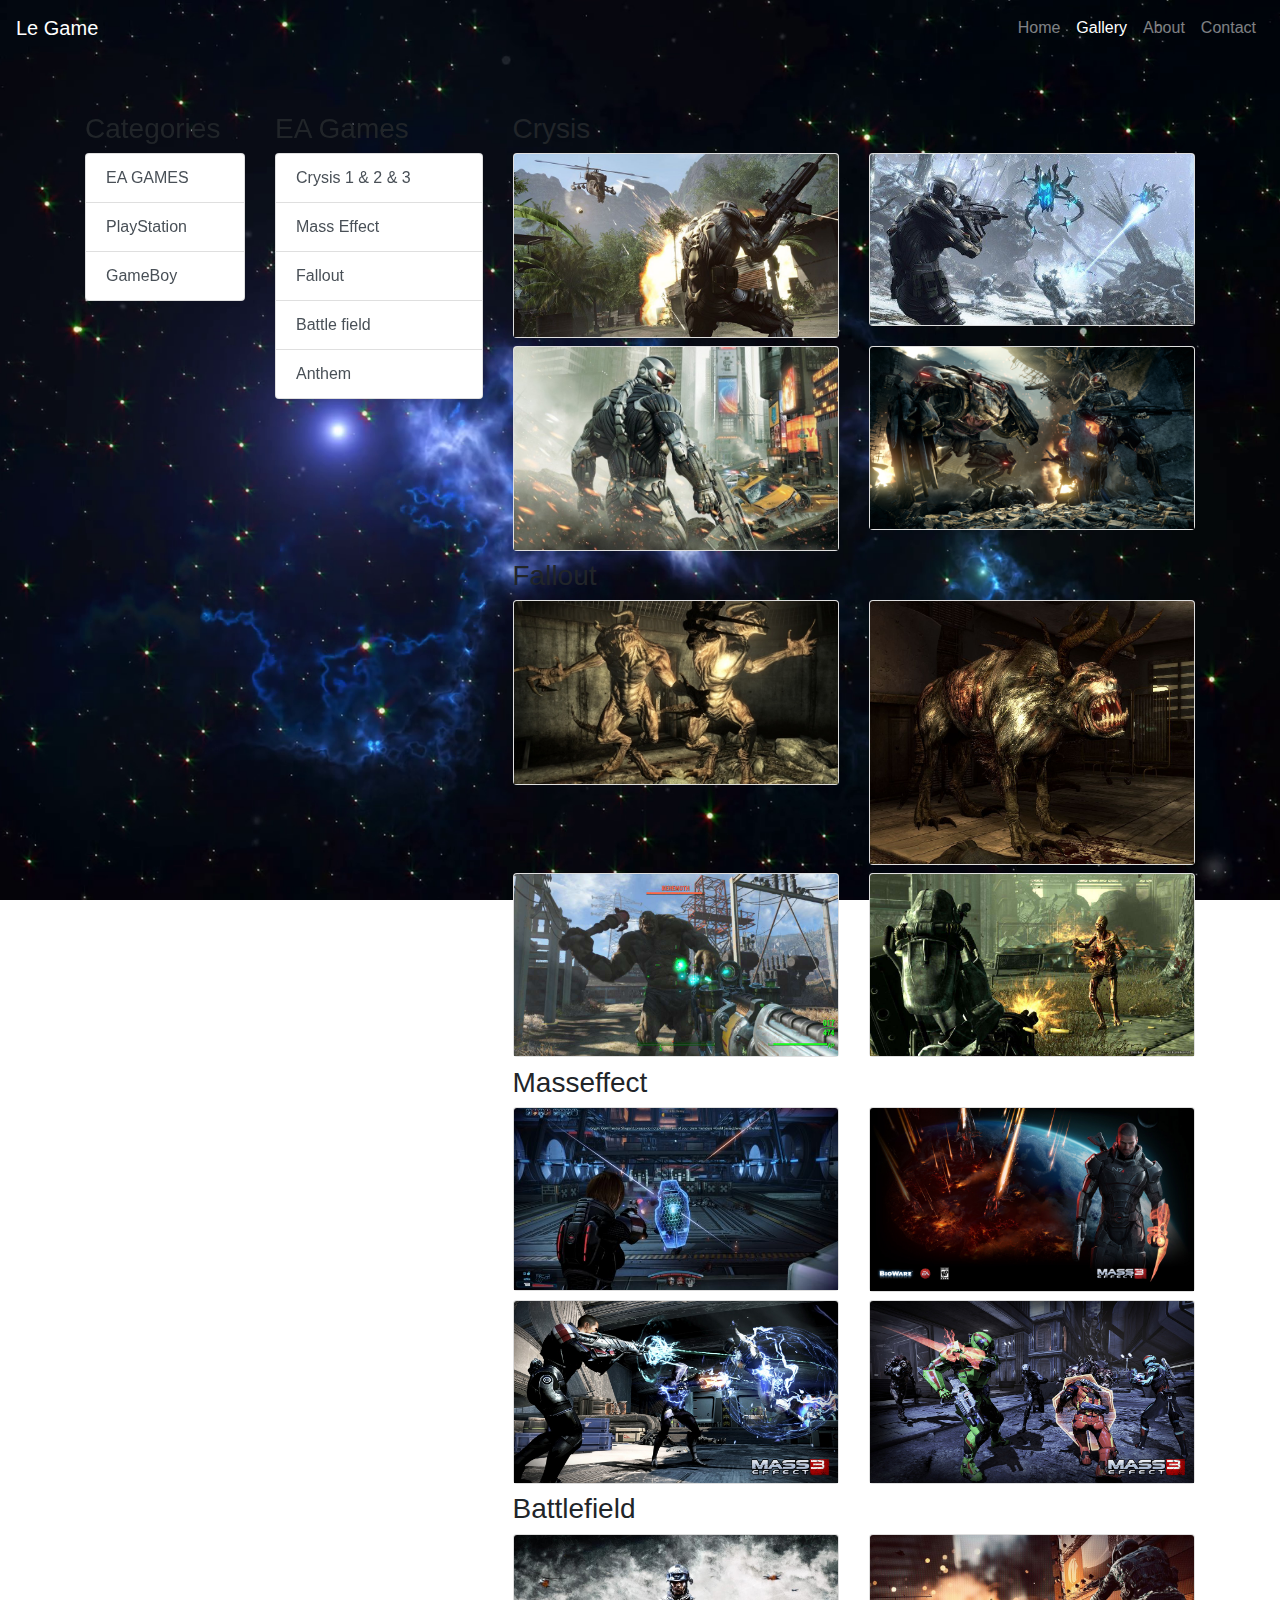
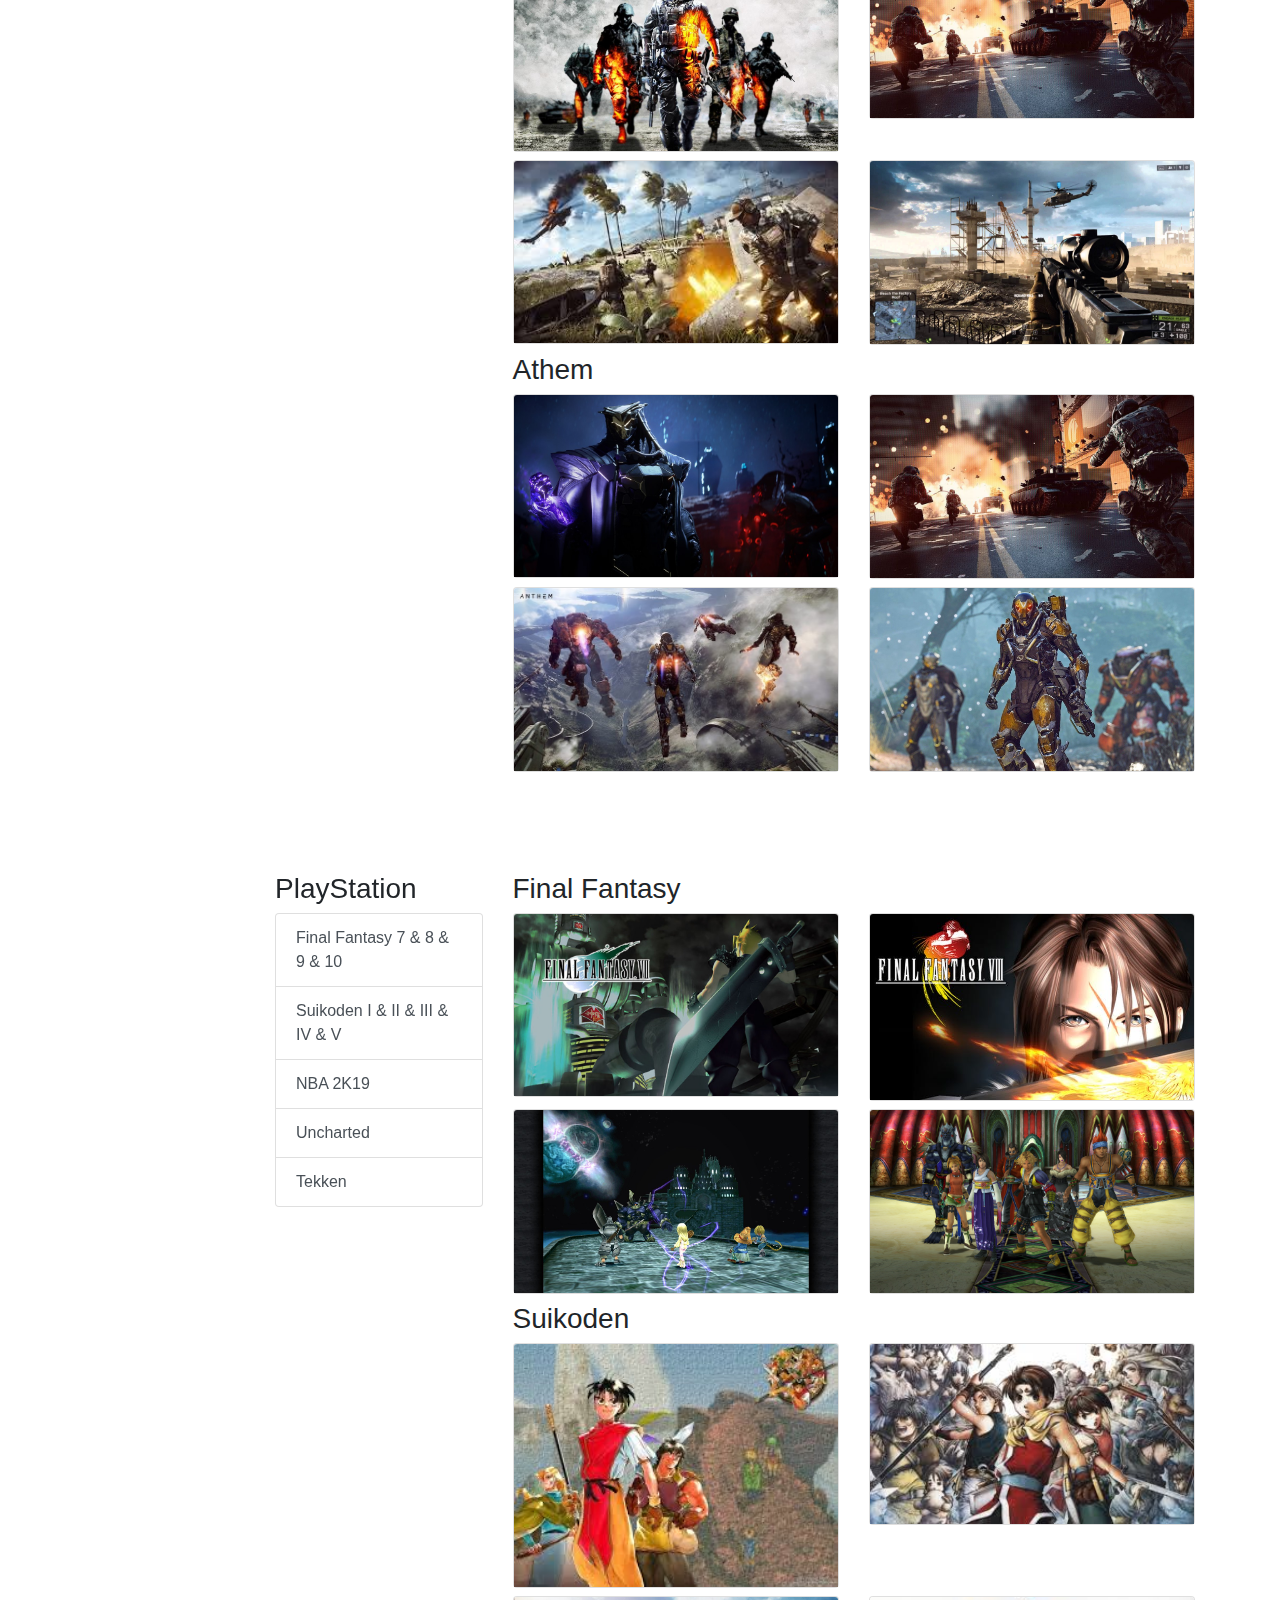
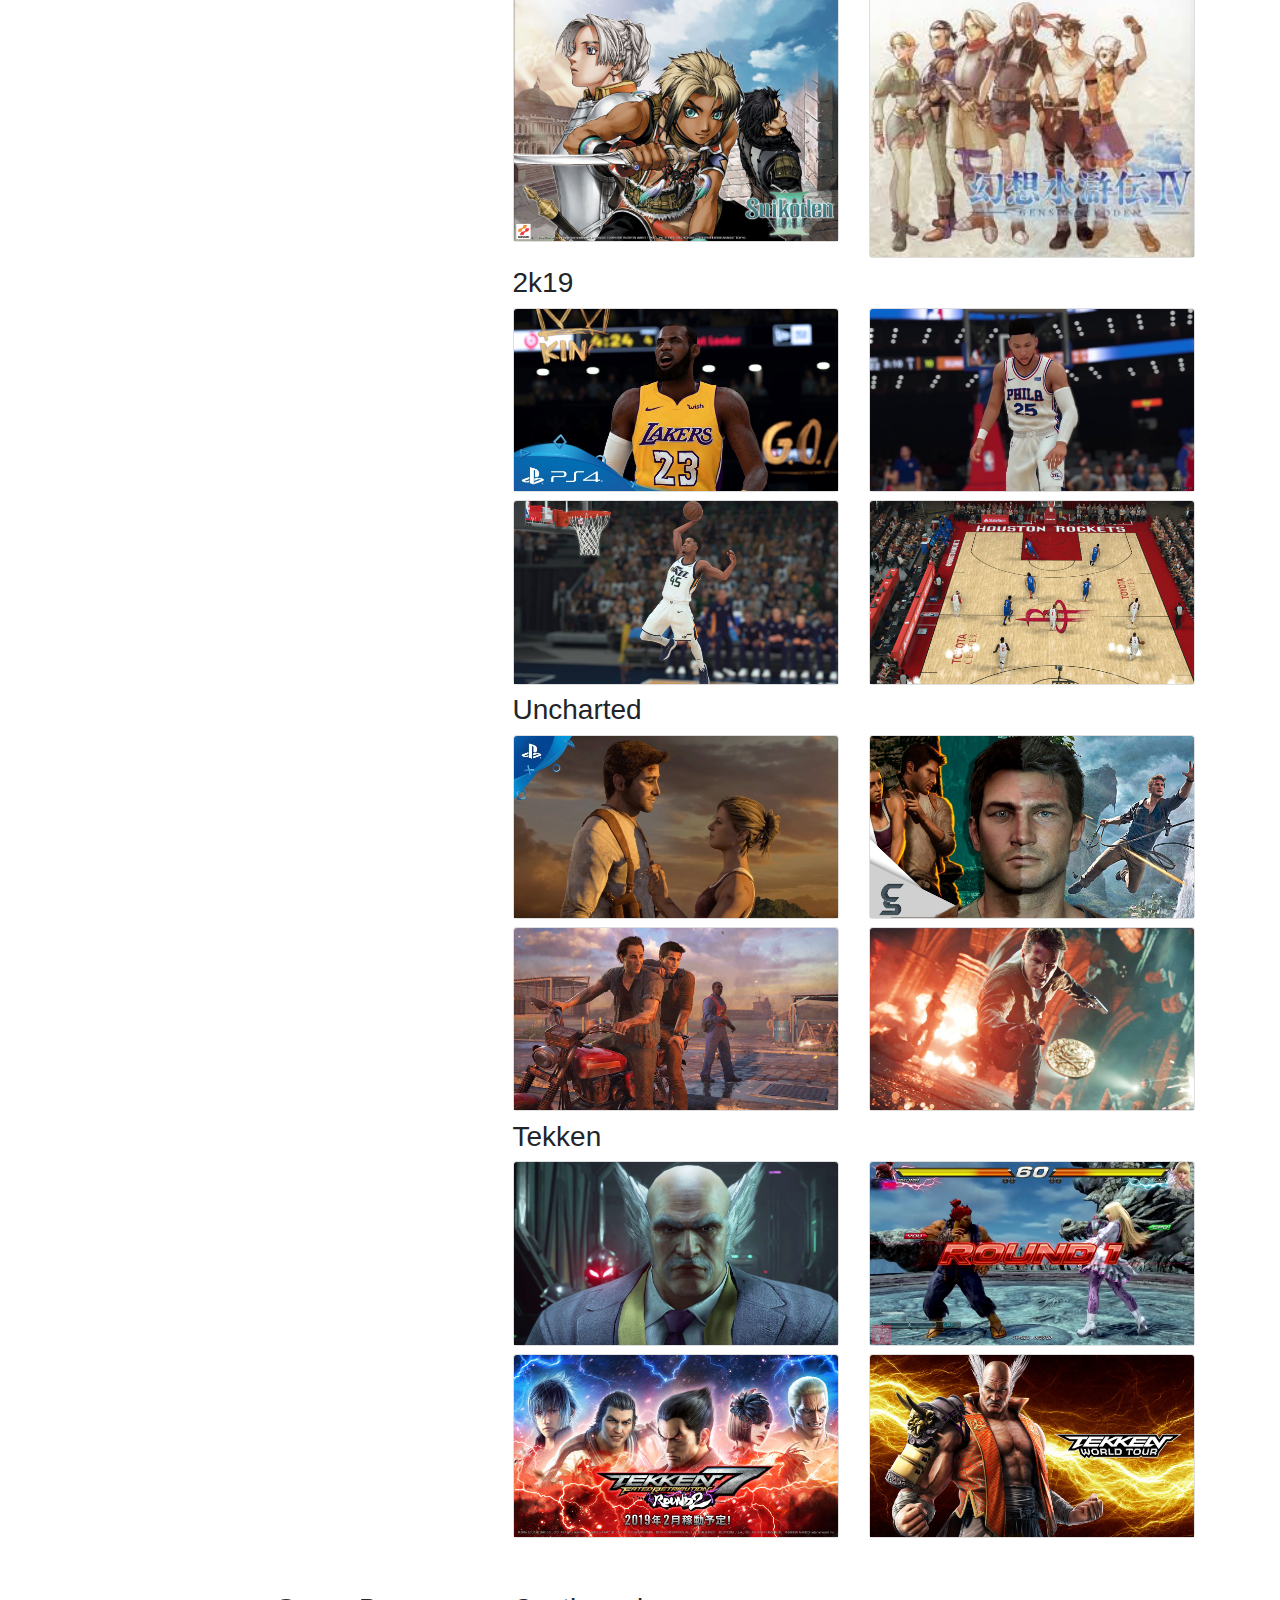
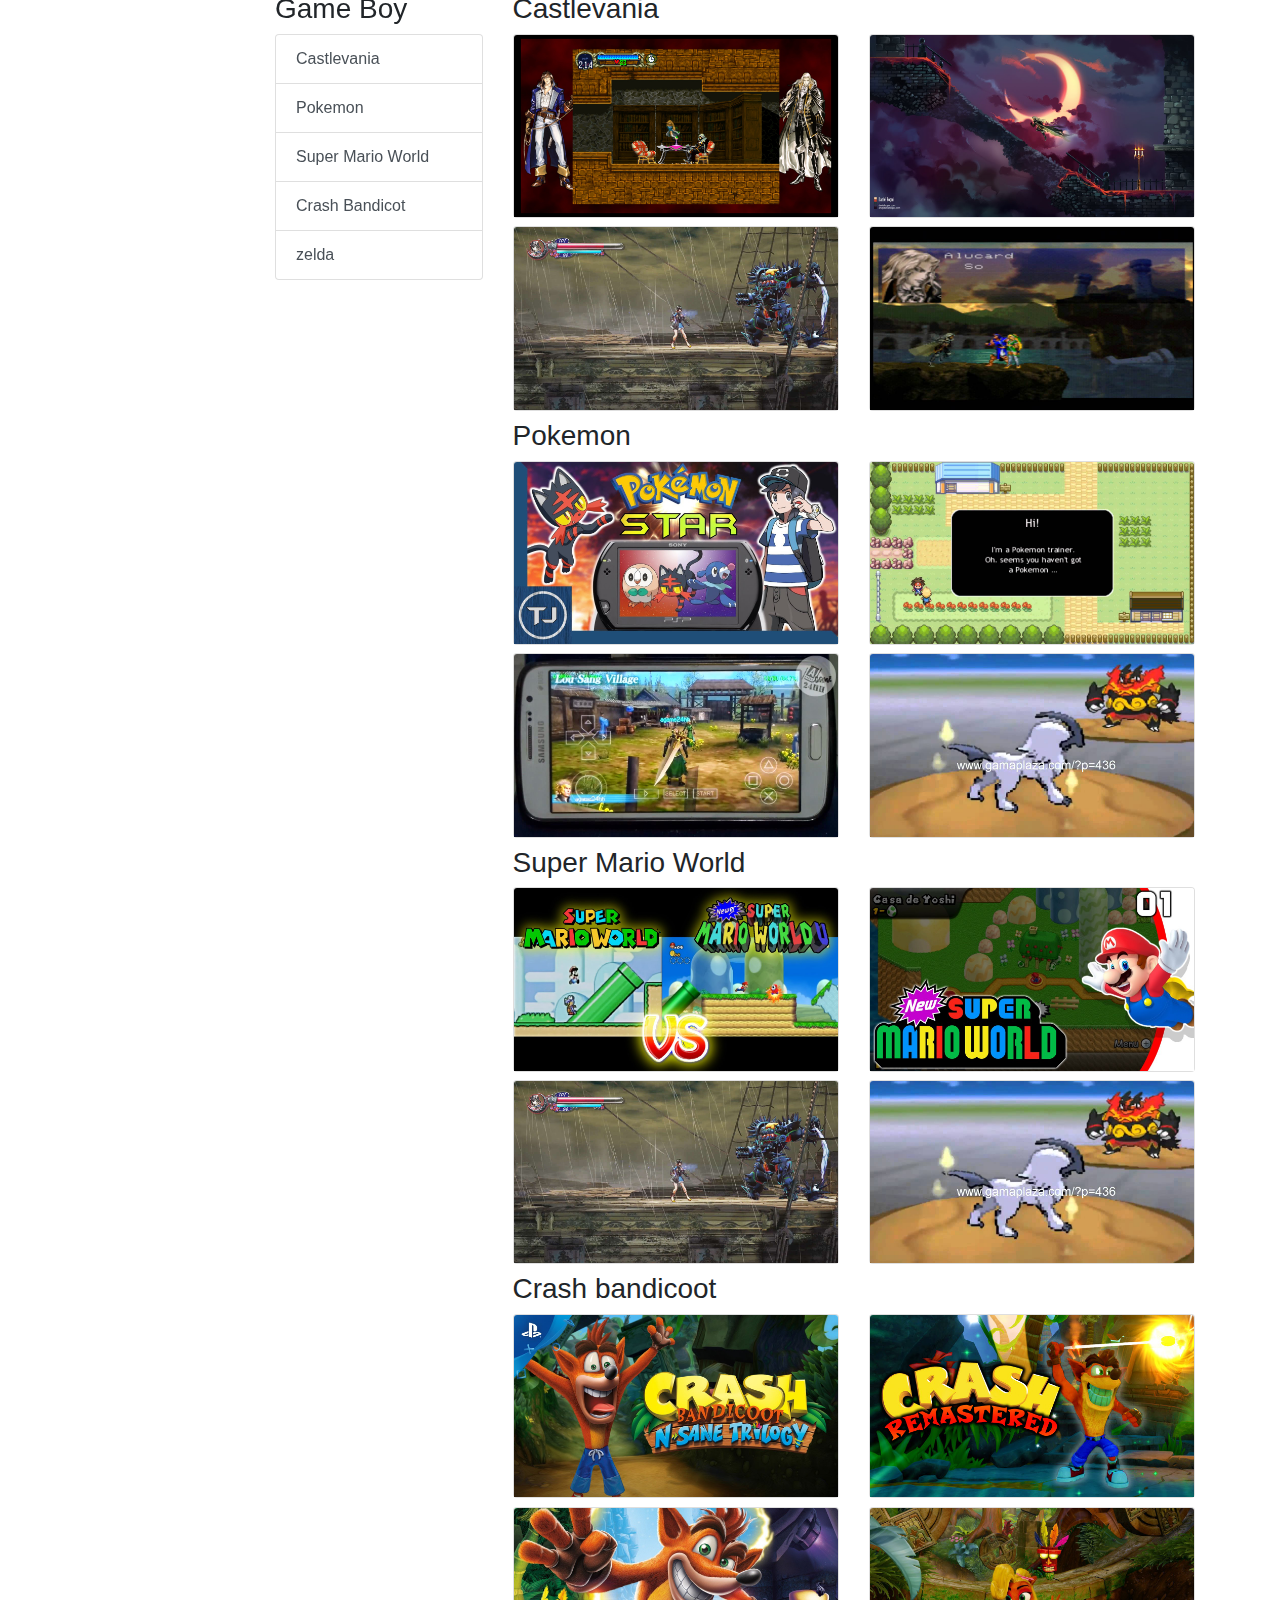
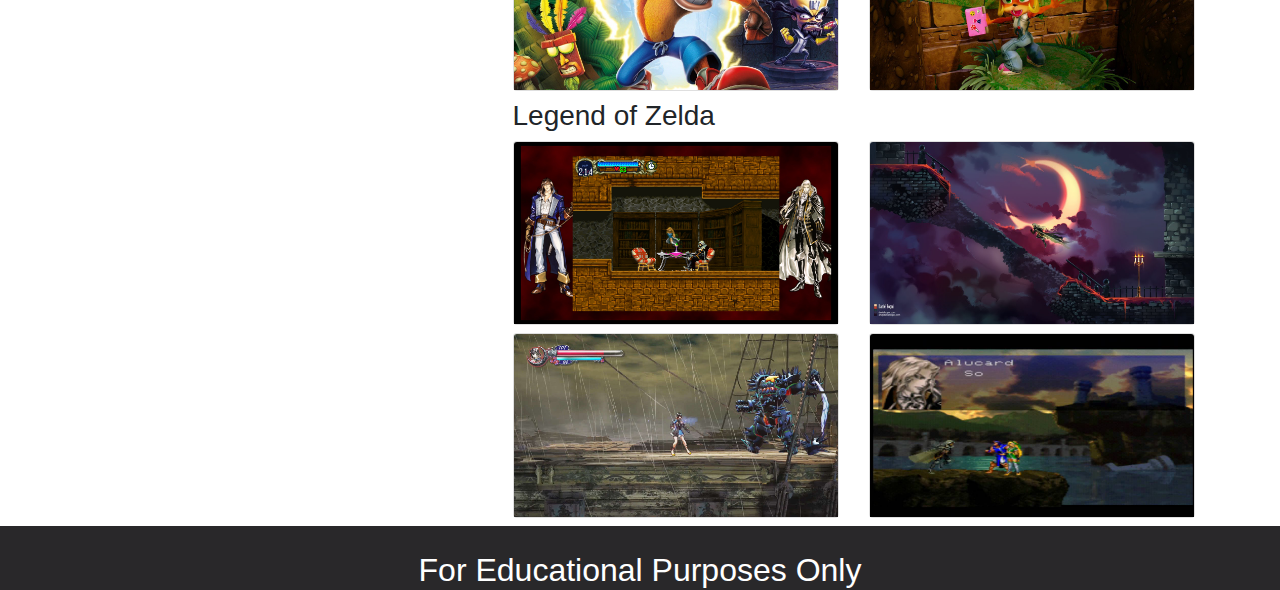
<file: gallery.html>
<html>
<head>
	<meta charset="utf-8">
	<meta name="viewport" content="width=device-width, initial-scale=1.0, maximum-scale=1.0">
	<meta http-equiv="X-UA-Compatible" content="IE-Edge">
	<link rel="stylesheet" type="text/css" href="assets/css/bootstrap.min.css">
	<link rel="stylesheet" type="text/css" href="assets/styles/style.css">
	<link rel="stylesheet" type="text/css" href="assets/css/animate.css">

	<link rel="stylesheet" type="text/css" href="assets/css/lightbox.css">

	<script type="text/javascript" src="assets/jss/jquery-3.3.1.min.js">
	</script>
	<script type="text/javascript" src="assets/jss/bootstrap.min.js"></script>
	<script type="text/javascript" src="assets/jss/popper.min.js"></script>

	<script type="text/javascript" src="assets/jss/lightbox.js"></script>

	<link rel="stylesheet" href="https://use.fontawesome.com/releases/v5.5.0/css/all.css" integrity="sha384-B4dIYHKNBt8Bc12p+WXckhzcICo0wtJAoU8YZTY5qE0Id1GSseTk6S+L3BlXeVIU" crossorigin="anonymous">



	<title>This is Gallery</title>
</head>
<body>
	<div class="container-fluid">
		<!-- top -->
		<header>
			<!-- nav -->
			<nav class="navbar navbar-expand-lg navbar-dark bg-transparent">
				<a class="navbar-brand" href="#">
					Le Game
				</a>

				<button class="navbar-toggler" type="button" data-toggle="collapse" data-target="#navbarSupportedContent" aria-controls="navbarSupportedContent" aria-expanded="false" aria-label="Toggle navigation">
					<span class="navbar-toggler-icon"></span>
				</button>

				<div class="collapse navbar-collapse" id="navbarSupportedContent">
					<ul class="navbar-nav ml-auto">
						<li class="nav-item">
							<a class="nav-link" href="home.html">Home</a>
						</li>
						<li class="nav-item active">
							<a class="nav-link" href="gallery.html">Gallery<span class="sr-only">(current)</span></a>
						</li>
						
						<li class="nav-item">
							<a class="nav-link" href="about.html">About</a>
						</li>
						<li class="nav-item">
							<a class="nav-link" href="Contacts.html">Contact</a>
						</li>
					</ul>
				</div>
			</nav>
		</header>
		<!-- body -->
		<main>
			<div class="container">
				<div class="row" style="margin-top: 5%;">
					<!-- Categories -->
					<div class="col-md-2 d-sm-block">
						<nav class="nav flex-column sticky-top">

							<h3>Categories</h3>

							<div class="list-group animated rollin delay-0s">
								<a href="#ea" class="list-group-item list-group-item-action">EA GAMES</a>
								<a href="#PST" class="list-group-item list-group-item-action">PlayStation</a>
								<a href="#gby" class="list-group-item list-group-item-action">GameBoy</a>
								
							</div>
						</nav>
					</div>

					<div class="col-md-10 d-sm-block">
						<!-- Ea games -->
						<div class="row" style="margin-top: 0%;">
							<div class="col-md-3 d-sm-block">
								<nav class="nav flex-column sticky-top">

									<h3 id="ea">EA Games</h3>

									<div class="list-group animated rollin delay-0s">
										<a href="#crysis" class="list-group-item list-group-item-action">Crysis 1 & 2 & 3</a>
										<a href="#masse" class="list-group-item list-group-item-action">Mass Effect </a>
										<a href="#fllout" class="list-group-item list-group-item-action">Fallout</a>
										<a href="#btfield" class="list-group-item list-group-item-action">Battle field</a>
										<a href="#athem" class="list-group-item list-group-item-action">Anthem</a>

									</div>
								</nav>
							</div>

							<div class="col-md-9 col-12 animated bounceInUp	delay-0s">

								<h3 id="crysis">Crysis</h3>


								<div class="row">
									<div class="col-12 col-md-6">
										<div class="card">
											<a href="assets/images/crysisg1.jpg" data-lightbox="Crysis"><img class="card-img-top img-fluid" src="assets/images/crysisg1.jpg"></a>
										</div>	
									</div>

									<div class="col-12 col-md-6">
										<div class="card">
											<a href="assets/images/crysisg2.jpg" data-lightbox="Crysis"><img class="card-img-top img-fluid" src="assets/images/crysisg2.jpg">
											</a>
										</div>	

									</div>
								</div>

								<div class="row">
									<div class="col-12 col-md-6">
										<div class="card">
											<a href="assets/images/crysisg3.jpg" data-lightbox="Crysis"><img class="card-img-top img-fluid" src="assets/images/crysisg3.jpg">
											</a>
										</div>	
									</div>

									<div class="col-12 col-md-6">
										<div class="card">
											<a href="assets/images/crysisg4.jpg" data-lightbox="Crysis"><img class="card-img-top img-fluid" src="assets/images/crysisg4.jpg">
											</a>
										</div>	
									</div>
								</div>

								<h3 id="fllout">Fallout</h3>

								<div class="row">

									<div class="col-12 col-md-6">
										<div class="card">
											<a href="assets/images/falloutg1.jpg" data-lightbox="fallout"><img class="card-img-top img-fluid" src="assets/images/falloutg1.jpg">
											</a>	
										</div>	
									</div>

									<div class="col-12 col-md-6">
										<div class="card">
											<a href="assets/images/falloutg2.jpg" data-lightbox="fallout"><img class="card-img-top img-fluid" src="assets/images/falloutg2.jpg">
											</a>	
										</div>	
									</div>
								</div>
								<div class="row">	

									<div class="col-12 col-md-6">
										<div class="card">
											<a href="assets/images/falloutg3.jpg" data-lightbox="fallout"><img class="card-img-top img-fluid" src="assets/images/falloutg3.jpg">
											</a>	
										</div>	
									</div>


									<div class="col-12 col-md-6">
										<div class="card">
											<a href="assets/images/falloutg4.jpg" data-lightbox="fallout"><img class="card-img-top img-fluid" src="assets/images/falloutg4.jpg">
											</a>
										</div>	
									</div>
								</div>	
								
								<h3 id="masse">Masseffect</h3>

								<div class="row">

									<div class="col-12 col-md-6">
										<div class="card">
											<a href="assets/images/masseffectg1.jpg" data-lightbox="meff"><img class="card-img-top img-fluid" src="assets/images/masseffectg1.jpg">
											</a>
										</div>	
									</div>

									<div class="col-12 col-md-6">
										<div class="card">
											<a href="assets/images/masseffectg2.jpg" data-lightbox="meff"><img class="card-img-top img-fluid" src="assets/images/masseffectg2.jpg">
											</a>
										</div>	
									</div>
								</div>
								<div class="row">	

									<div class="col-12 col-md-6">
										<div class="card">
											<a href="assets/images/masseffectg3.jpg" data-lightbox="meff"><img class="card-img-top img-fluid" src="assets/images/masseffectg3.jpg">
											</a>
										</div>	
									</div>


									<div class="col-12 col-md-6">
										<div class="card">
											<a href="assets/images/masseffectg4.jpg" data-lightbox="meff"><img class="card-img-top img-fluid" src="assets/images/masseffectg4.jpg">
											</a>
										</div>	
									</div>
								</div>

								<h3 id="btfield">Battlefield</h3>

								<div class="row">

									<div class="col-12 col-md-6">
										<div class="card">
											<a href="assets/images/btfg1.jpg" data-lightbox="btf"><img class="card-img-top img-fluid" src="assets/images/btfg1.jpg">
											</a>
										</div>	
									</div>

									<div class="col-12 col-md-6">
										<div class="card">
											<a href="assets/images/btfg2.jpg" data-lightbox="btf"><img class="card-img-top img-fluid" src="assets/images/btfg2.jpg">
											</a>
										</div>	
									</div>
								</div>
								<div class="row">	

									<div class="col-12 col-md-6">
										<div class="card">
											<a href="assets/images/btfg3.jpeg" data-lightbox="btf"><img class="card-img-top img-fluid" src="assets/images/btfg3.jpeg">
											</a>
										</div>	
									</div>


									<div class="col-12 col-md-6">
										<div class="card">
											<a href="assets/images/btfg4.jpg" data-lightbox="btf"><img class="card-img-top img-fluid" src="assets/images/btfg4.jpg">
											</a>
										</div>	
									</div>
								</div>	

								<h3 id="athem">Athem</h3>

								<div class="row">

									<div class="col-12 col-md-6">
										<div class="card">
											<a href="assets/images/antg1.jpg" data-lightbox="ant"><img class="card-img-top img-fluid" src="assets/images/antg1.jpg">
											</a>
										</div>	
									</div>

									<div class="col-12 col-md-6">
										<div class="card">
											<a href="assets/images/antg2.jpg" data-lightbox="ant"><img class="card-img-top img-fluid" src="assets/images/btfg2.jpg">
											</a>
										</div>	
									</div>
								</div>
								<div class="row">	

									<div class="col-12 col-md-6">
										<div class="card">
											<a href="assets/images/antg3.jpeg" data-lightbox="ant"><img class="card-img-top img-fluid" src="assets/images/antg3.jpeg">
											</a>
										</div>	
									</div>


									<div class="col-12 col-md-6">
										<div class="card">
											<a href="assets/images/antg4.jpg" data-lightbox="ant"><img class="card-img-top img-fluid" src="assets/images/antg4.jpg">
											</a>
										</div>	
									</div>
								</div>	

							</div>	
						</div>
						<!-- PlayStation -->
						<div class="row" style="margin-top: 10%;">
							<div class="col-md-3 d-sm-block">

								<nav class="nav flex-column sticky-top animated rollin delay-0s">

									<h3 id="PST">PlayStation</h3>

									<div class="list-group">
										<a href="#ffantasy" class="list-group-item list-group-item-action">Final Fantasy 7 & 8 & 9 & 10</a>
										<a href="#skoden" class="list-group-item list-group-item-action">Suikoden I & II & III & IV & V</a>
										<a href="#nba" class="list-group-item list-group-item-action">NBA 2K19</a>
										<a href="#uchart" class="list-group-item list-group-item-action">Uncharted</a>
										<a href="#tekken" class="list-group-item list-group-item-action">Tekken</a>

									</div>

								</nav>
							</div>

							<div class="col-md-9 col-12 animated bounceInUp	delay-0s">

								<h3 id="ffantasy">Final Fantasy</h3>


								<div class="row">
									<div class="col-12 col-md-6">
										<div class="card">
											<a href="assets/images/ffg1.jpg" data-lightbox="ff"><img class="card-img-top img-fluid" src="assets/images/ffg1.jpg">
											</a>
										</div>	
									</div>

									<div class="col-12 col-md-6">
										<div class="card">
											<a href="assets/images/ffg2.jpg" data-lightbox="ff"><img class="card-img-top img-fluid" src="assets/images/ffg2.jpg">
											</a>
										</div>	

									</div>
								</div>

								<div class="row">
									<div class="col-12 col-md-6">
										<div class="card">
											<a href="assets/images/ffg3.jpg" data-lightbox="ff"><img class="card-img-top img-fluid" src="assets/images/ffg3.jpg">
											</a>
										</div>	
									</div>

									<div class="col-12 col-md-6">
										<div class="card">
											<a href="assets/images/ffg4.jpg" data-lightbox="ff"><img class="card-img-top img-fluid" src="assets/images/ffg4.jpg">
											</a>
										</div>	
									</div>
								</div>

								<h3 id="skoden">Suikoden</h3>


								<div class="row">
									<div class="col-12 col-md-6">
										<div class="card">
											<a href="assets/images/suikg1.jpeg" data-lightbox="skoi"><img class="card-img-top img-fluid" src="assets/images/suikg1.jpeg">
											</a>
										</div>	
									</div>

									<div class="col-12 col-md-6">
										<div class="card">
											<a href="assets/images/suikg2.jpeg" data-lightbox="skoi"><img class="card-img-top img-fluid" src="assets/images/suikg2.jpeg">
											</a>
										</div>	

									</div>
								</div>

								<div class="row">
									<div class="col-12 col-md-6">
										<div class="card">
											<a href="assets/images/suikg3.jpg" data-lightbox="skoi"><img class="card-img-top img-fluid" src="assets/images/suikg3.jpg">
											</a>
										</div>	
									</div>

									<div class="col-12 col-md-6">
										<div class="card">
											<a href="assets/images/suikg4.jpeg" data-lightbox="skoi"><img class="card-img-top img-fluid" src="assets/images/suikg4.jpeg">
											</a>
										</div>	
									</div>
								</div>

								<h3 id="nba">2k19</h3>


								<div class="row">
									<div class="col-12 col-md-6">
										<div class="card">
											<a href="assets/images/nbag1.jpg" data-lightbox="nb"><img class="card-img-top img-fluid" src="assets/images/nbag1.jpg">
											</a>
										</div>	
									</div>

									<div class="col-12 col-md-6">
										<div class="card">
											<a href="assets/images/nbag2.jpg" data-lightbox="nb"><img class="card-img-top img-fluid" src="assets/images/nbag2.jpg">
											</a>
										</div>	

									</div>
								</div>

								<div class="row">
									<div class="col-12 col-md-6">
										<div class="card">
											<a href="assets/images/nbag3.jpg" data-lightbox="nb"><img class="card-img-top img-fluid" src="assets/images/nbag3.jpg">
											</a>
										</div>	
									</div>

									<div class="col-12 col-md-6">
										<div class="card">
											<a href="assets/images/nbag4.jpg" data-lightbox="nb"><img class="card-img-top img-fluid" src="assets/images/nbag4.jpg">
											</a>
										</div>	
									</div>
								</div>
								
								<h3 id="uchart">Uncharted</h3>


								<div class="row">
									<div class="col-12 col-md-6">
										<div class="card">
											<a href="assets/images/ucg1.jpg" data-lightbox="uc"><img class="card-img-top img-fluid" src="assets/images/ucg1.jpg">
											</a>
										</div>	
									</div>

									<div class="col-12 col-md-6">
										<div class="card">
											<a href="assets/images/ucg2.jpg" data-lightbox="uc"><img class="card-img-top img-fluid" src="assets/images/ucg2.jpg">
											</a>
										</div>	

									</div>
								</div>

								<div class="row">
									<div class="col-12 col-md-6">
										<div class="card">
											<a href="assets/images/ucg3.jpg" data-lightbox="uc"><img class="card-img-top img-fluid" src="assets/images/ucg3.jpg">
											</a>
										</div>	
									</div>

									<div class="col-12 col-md-6">
										<div class="card">
											<a href="assets/images/ucg4.jpg" data-lightbox="uc"><img class="card-img-top img-fluid" src="assets/images/ucg4.jpg">
											</a>
										</div>	
									</div>
								</div>


								<h3 id="tekken">Tekken</h3>


								<div class="row">
									<div class="col-12 col-md-6">
										<div class="card">
											<a href="assets/images/tkg1.jpg" data-lightbox="tk"><img class="card-img-top img-fluid" src="assets/images/tkg1.jpg">
											</a>
										</div>	
									</div>

									<div class="col-12 col-md-6">
										<div class="card">
											<a href="assets/images/tkg2.jpg" data-lightbox="tk"><img class="card-img-top img-fluid" src="assets/images/tkg2.jpg">
											</a>
										</div>	

									</div>
								</div>

								<div class="row">
									<div class="col-12 col-md-6">
										<div class="card">
											<a href="assets/images/tkg3.jpg" data-lightbox="tk"><img class="card-img-top img-fluid" src="assets/images/tkg3.jpg">
											</a>
										</div>	
									</div>

									<div class="col-12 col-md-6">
										<div class="card">
											<a href="assets/images/tkg4.jpg" data-lightbox="tk"><img class="card-img-top img-fluid" src="assets/images/tkg4.jpg">
											</a>
										</div>	
									</div>
								</div>
							</div>	
						</div>
						<!-- GameBoy -->
						<div class="row" style="margin-top: 5%;">
							<div class="col-md-3 d-sm-block">

								<nav class="nav flex-column sticky-top">

									<h3 id="gby">Game Boy</h3>

									<div class="list-group">
										<a href="#cv" class="list-group-item list-group-item-action">Castlevania</a>
										<a href="#pk" class="list-group-item list-group-item-action">Pokemon</a>
										<a href="#sm" class="list-group-item list-group-item-action">Super Mario World</a>
										<a href="#cb" class="list-group-item list-group-item-action">Crash Bandicot</a>
										<a href="#zd" class="list-group-item list-group-item-action">zelda</a>

									</div>

								</nav>
							</div>

							<div class="col-md-9 col-12 ">

								<h3 id="cv">Castlevania</h3>
								<div class="row">
									<div class="col-12 col-md-6">
										<div class="card">
											<a href="assets/images/cvg1.jpg" data-lightbox="tk"><img class="card-img-top img-fluid" src="assets/images/cvg1.jpg">
											</a>
										</div>	
									</div>

									<div class="col-12 col-md-6">
										<div class="card">
											<a href="assets/images/cvg2.jpg" data-lightbox="tk"><img class="card-img-top img-fluid" src="assets/images/cvg2.jpg">
											</a>
										</div>	

									</div>
								</div>
								<div class="row">
									<div class="col-12 col-md-6">
										<div class="card">
											<a href="assets/images/cvg3.jpg" data-lightbox="tk"><img class="card-img-top img-fluid" src="assets/images/cvg3.jpg">
											</a>
										</div>	
									</div>

									<div class="col-12 col-md-6">
										<div class="card">
											<a href="assets/images/cvg4.jpg" data-lightbox="tk"><img class="card-img-top img-fluid" src="assets/images/cvg4.jpg">
											</a>
										</div>	
									</div>
								</div>

								<h3 id="pk">Pokemon</h3>
								<div class="row">
									<div class="col-12 col-md-6">
										<div class="card">
											<a href="assets/images/pkg1.jpg" data-lightbox="tk"><img class="card-img-top img-fluid" src="assets/images/pkg1.jpg">
											</a>
										</div>	
									</div>

									<div class="col-12 col-md-6">
										<div class="card">
											<a href="assets/images/pkg2.jpg" data-lightbox="tk"><img class="card-img-top img-fluid" src="assets/images/pkg2.jpg">
											</a>
										</div>	

									</div>
								</div>
								<div class="row">
									<div class="col-12 col-md-6">
										<div class="card">
											<a href="assets/images/pkg3.jpg" data-lightbox="tk"><img class="card-img-top img-fluid" src="assets/images/pkg3.jpg">
											</a>
										</div>	
									</div>

									<div class="col-12 col-md-6">
										<div class="card">
											<a href="assets/images/cvg4.jpg" data-lightbox="tk"><img class="card-img-top img-fluid" src="assets/images/pkg4.jpg">
											</a>
										</div>	
									</div>
								</div>

								<h3 id="sm">Super Mario World</h3>
								<div class="row">
									<div class="col-12 col-md-6">
										<div class="card">
											<a href="assets/images/smg1.jpg" data-lightbox="tk"><img class="card-img-top img-fluid" src="assets/images/smg1.jpg">
											</a>
										</div>	
									</div>

									<div class="col-12 col-md-6">
										<div class="card">
											<a href="assets/images/smg2.jpg" data-lightbox="tk"><img class="card-img-top img-fluid" src="assets/images/smg2.jpg">
											</a>
										</div>	
									</div>
								</div>
								<div class="row">
									<div class="col-12 col-md-6">
										<div class="card">
											<a href="assets/images/pkg3.jpg" data-lightbox="tk"><img class="card-img-top img-fluid" src="assets/images/cvg3.jpg">
											</a>
										</div>	
									</div>

									<div class="col-12 col-md-6">
										<div class="card">
											<a href="assets/images/pkg4.jpg" data-lightbox="tk"><img class="card-img-top img-fluid" src="assets/images/pkg4.jpg">
											</a>
										</div>	
									</div>
								</div>

								<h3 id="cb">Crash bandicoot</h3>
								<div class="row">
									<div class="col-12 col-md-6">
										<div class="card">
											<a href="assets/images/cbg1.jpg" data-lightbox="tk"><img class="card-img-top img-fluid" src="assets/images/cbg1.jpg">
											</a>
										</div>	
									</div>

									<div class="col-12 col-md-6">
										<div class="card">
											<a href="assets/images/cbg2.jpg" data-lightbox="tk"><img class="card-img-top img-fluid" src="assets/images/cbg2.jpg">
											</a>
										</div>	

									</div>
								</div>
								<div class="row">
									<div class="col-12 col-md-6">
										<div class="card">
											<a href="assets/images/cbg3.jpg" data-lightbox="tk"><img class="card-img-top img-fluid" src="assets/images/cbg3.jpg">
											</a>
										</div>	
									</div>

									<div class="col-12 col-md-6">
										<div class="card">
											<a href="assets/images/cbg4.jpg" data-lightbox="tk"><img class="card-img-top img-fluid" src="assets/images/cbg4.jpg">
											</a>
										</div>	
									</div>
								</div>

								<h3 id="zd">Legend of Zelda</h3>
								<div class="row">
									<div class="col-12 col-md-6">
										<div class="card">
											<a href="assets/images/cvg1.jpg" data-lightbox="tk"><img class="card-img-top img-fluid" src="assets/images/cvg1.jpg">
											</a>
										</div>	
									</div>

									<div class="col-12 col-md-6">
										<div class="card">
											<a href="assets/images/cvg2.jpg" data-lightbox="tk"><img class="card-img-top img-fluid" src="assets/images/cvg2.jpg">
											</a>
										</div>	

									</div>
								</div>
								<div class="row">
									<div class="col-12 col-md-6">
										<div class="card">
											<a href="assets/images/cvg3.jpg" data-lightbox="tk"><img class="card-img-top img-fluid" src="assets/images/cvg3.jpg">
											</a>
										</div>	
									</div>

									<div class="col-12 col-md-6">
										<div class="card">
											<a href="assets/images/cvg4.jpg" data-lightbox="tk"><img class="card-img-top img-fluid" src="assets/images/cvg4.jpg">
											</a>
										</div>	
									</div>
								</div>
							</div>	
						</div>	
					</div>
				</div>
			</div>
		</main>

		<footer>
			<div class="footer animated slideInUp">
				<h2 class="copyright">For Educational Purposes Only</h2>
				<div class="icons">
					<a href="http://www.twitter.com" target="_blank"><i class="fab fa-twitter" alt="Twitter"></i></a>
					<a href="http://www.instagram.com" target="_blank"><i class="fab fa-instagram" alt="Instagram"></i></a>
					<a href="http://www.google.com" target="_blank"><i class="fab fa-google" alt="Google"></i></a>				
				</div>	
			</div>
		</footer>
	</div>
</body>
</html>
</file>
<file: assets/styles/style.css>
.bg {
	background: url(../images/alienwareland.jpg) center center fixed;
	background-size: cover;
	height: 839px;
	width: 100%;
	position: fixed;

}

.bgjumbo {
	border-radius: 2%;
	margin: 15% auto;
	font-family: 'Dangrek', cursive;
	color: white;
	
}

button a:hover{
	text-decoration: none;
	color: white;
}

a {
	color: white;
}

/*Home page */

body {
	background: url(../images/Galaxy.png) center center fixed;
	background-size: cover;
	width: 100%;
	height: 100%;

}

h1 {
	margin-top: 4% !important;
	margin-bottom: 3% !important;
	text-align: center;
	color: white !important;
}

.container-fluid {
	margin: 0 auto;
	padding: 0;
}

.footer {
	background-color: rgb(18, 17, 19, 0.9);
	width: 100%;
	text-align: center;
	color: white;
	padding-top: 2%;
}

.footer .icons {
	font-size: 50px;
	margin: 0 10px 0 10px;
}


.cts {
	margin-top: 5%;
	margin-bottom: 5%;
}

.card {
	margin-bottom: 2.5%;
}


/*.hnav {
	position: fixed;
	top: 7%;
	left: 0;
	width: 100%;
	height: 80px;
	padding: 0 0 0 30px;
	box-sizing: border-box;
	transition: .5s;
	color: white;
}

.hnav .hchannel {
	position: relative;
}


.stay {
	position: fixed;
}

.navbar.hide {
	transform: translateY(-40px);
}

.navbar.show {
	position: fixed;
	top:0;
	transition-duration: .4s;
}

.navbar {
	display: block;
	min-height: 40px;
    position: fixed;
    top: 0;
    transform: translate3d(0,0,0);
    transition: transform .6s cubic-bezier(.5,.25,.015,1);
    width: 100%;
    will-change: transform;
    z-index: 300;
}*/
</file>
